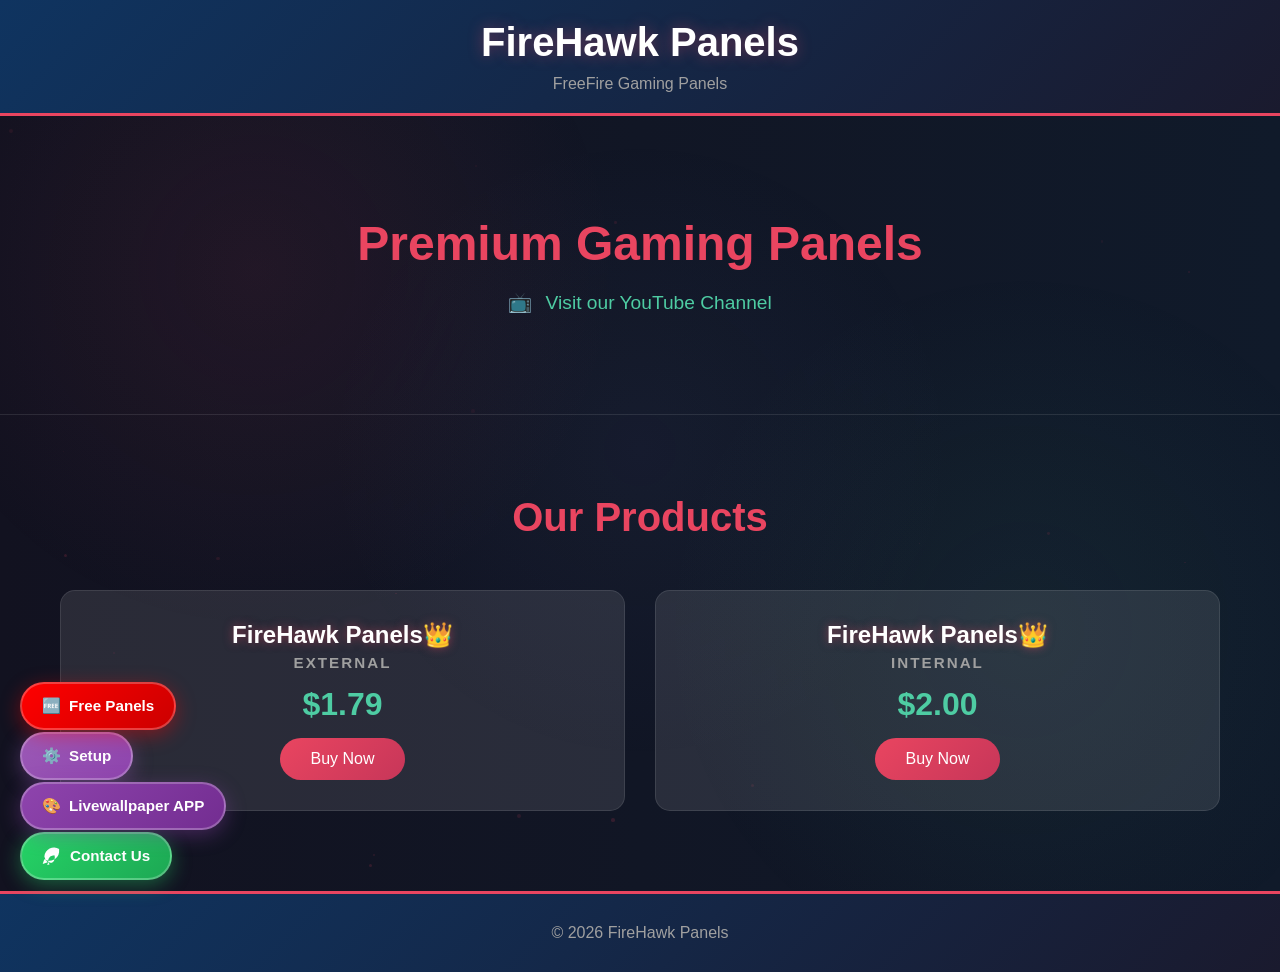
<file: index.html>
<!DOCTYPE html>
<html lang="en">
<head>
    <meta name="b12c0ddb110cc1ca2bbb69bfee210cfd63fe17f3" content="b12c0ddb110cc1ca2bbb69bfee210cfd63fe17f3" />
    <meta charset="UTF-8">
    <meta name="viewport" content="width=device-width, initial-scale=0.85">
    <title>FireHawk Panels - Trusted FreeFire Panel Hub | PC-Softwares-Hub</title>
    <meta name="description" content="Premium FreeFire gaming panels with aimbot, location utilities, and server-safe hacks. Download reliable FreeFire Panel solutions for all servers today.">
    <meta name="keywords" content="FireHawk Panels, pc-softwares-hub, Free Fire panel, FireHawk panel Free Fire, FreeFire hacks, FreeFire aimbot, FreeFire cheats, gaming panels, premium panels">
    <meta name="author" content="PC-Softwares-Hub">
    <meta name="robots" content="index, follow">
    <link rel="canonical" href="https://pc-softwares-hub.github.io/panel/">
    <meta property="og:title" content="FireHawk Panels - Premium FreeFire Gaming Panels">
    <meta property="og:description" content="Premium FreeFire Gaming Panels with aimbot, location utilities, and game hacks. Safe all-server panels.">
    <meta property="og:type" content="website">
    <meta property="og:url" content="https://pc-softwares-hub.github.io/panel/">
    <meta name="twitter:card" content="summary_large_image">
    <meta name="twitter:title" content="FireHawk Panels - Premium FreeFire Gaming Panels">
    <meta name="twitter:description" content="Premium FreeFire Gaming Panels with aimbot, location utilities, and game hacks.">
    <link rel="stylesheet" href="style.css">
    <script type="application/ld+json">
    {
      "@context": "https://schema.org",
      "@type": "WebSite",
      "name": "FireHawk Panels",
      "url": "https://pc-softwares-hub.github.io/panel/",
      "description": "Premium FreeFire Gaming Panels with aimbot, location utilities, and game hacks",
      "publisher": {
        "@type": "Organization",
        "name": "PC-Softwares-Hub"
      }
    }
    </script>
</head>
<body>
    <header>
        <div class="container">
            <h1>FireHawk Panels</h1>
            <p>FreeFire Gaming Panels</p>
        </div>
    </header>

    <section class="hero">
        <div class="container">
            <h2>Premium Gaming Panels</h2>
            <p><a href="https://www.youtube.com/@FireHawkPanel" target="_blank" class="youtube-link">
            <span class="yt-icon">📺</span> Visit our YouTube Channel
            </a></p>
        </div>
    </section>

    <section class="products">
        <div class="container">
            <h2>Our Products</h2>
            <div class="product-grid">
                <div class="product-card">
                    <h3>FireHawk Panels👑</h3>
                    <p class="product-subtitle">External</p>
                    <p class="price">$1.79</p>
                    <button class="buy-btn" onclick="openBuyModal('FireHawk Panels👑 - External', 'Features:\n- Fast Speed\n- Fast Fire\n- Emulator Bypass\n- Aimbot\n- Female Fix\n- Location\n- Sniper Aimbot\n- Sniper Fast Switch\n- Panel Hide', '1.79')">Buy Now</button>
                </div>
                <div class="product-card">
                    <h3>FireHawk Panels👑</h3>
                    <p class="product-subtitle">Internal</p>
                    <p class="price">$2.00</p>
                    <button class="buy-btn" onclick="openBuyModal('FireHawk Panels👑 - Internal', 'Features:\n- Silent Aim\n- Magnet Pull\n- Esp Name\n- Esp Box\n- Esp Line\n- Fov Circle\n- Aimbot Rage\n- Aimbot Visible\n- Aimbot Silent\n- Aimbot Lite Silent\n- 360 Aura\n- Spin\n- Telekill\n- Up Player\n- Streamer Mode\n- No Recoil\n- Joystick Speed\n- Ignore Knocked', '2.00')">Buy Now</button>
                </div>
            </div>
        </div>
    </section>

    <div id="buyModal" class="modal">
        <div class="modal-content">
            <span class="close" onclick="closeModal()">&times;</span>
            <h2 id="modalTitle"></h2>
            <p id="modalDescription" class="modal-description"></p>
            <p id="modalStatus" class="modal-status"></p>
            <div class="duration-selector">
                <label for="duration">Duration:</label>
                <div class="duration-controls">
                    <button class="duration-btn" onclick="decrementDuration()">-</button>
                    <input type="number" id="duration" min="15" max="90" value="15" onchange="updatePrice()"> days
                    <button class="duration-btn" onclick="incrementDuration()">+</button>
                </div>
            </div>
            <p id="modalPrice" class="modal-price"></p>
            <h3>Choose Contact Method:</h3>
            <div class="contact-options">
                <button class="contact-btn discord" onclick="redirectToDiscord()">Discord</button>
                <button class="contact-btn whatsapp" onclick="redirectToWhatsapp()">WhatsApp</button>
            </div>
        </div>
    </div>

    <footer>
        <div class="container">
            <p>&copy; 2026 FireHawk Panels</p>
        </div>
    </footer>

    <a href="#" class="setup-float" onclick="openSetupModal(); return false;">
        <span class="setup-text">Setup</span>
    </a>

    <div id="setupModal" class="modal">
        <div class="modal-content">
            <span class="close" onclick="closeSetupModal()">&times;</span>
            <h2>Setup Requirements</h2>
            <div id="setupContent" style="max-height: 60vh; overflow-y: auto;">
                <h3>Emulator & Instance</h3>
                <p><strong>MSI App Player:</strong> Latest version is allowed.</p>
                <p><strong>BlueStacks:</strong> Latest version is NOT allowed.</p>
                <p><strong>Instance Type:</strong> Any (Nougat 32, Nougat 64, or Pie 64).</p>
                <h3>ABI Configuration</h3>
                <p><strong>Setting:</strong> Must be x32 bit. Or use FF V7 apk with 64bit emulator</p>
                <p><strong>How-to:</strong> Create New Instance → Select Custom ABI → Uncheck the bottom 2 boxes.</p>
                <h3>System & Safety</h3>
                <p><strong>Antivirus:</strong> Turn off Windows Antivirus if it interferes.</p>
                <p><strong>Account Safety:</strong> Always use a Guest ID first for a few weeks to be sure.</p>
                <p><strong>Bluestacks recommended version:</strong> <a href="https://bluestacks-app-player.en.uptodown.com/windows/download/1104424665" target="_blank">Download here</a></p>
                <p><strong>FREE FIRE APK:</strong> <a href="https://www.mediafire.com/file/3m2x8a334zgoakg/Momen_OB53.xapk/file" target="_blank">OB53 X32 BIT.xapk</a></p>
            </div>
        </div>
    </div>

    <a href="#" class="contact-float" onclick="openContactModal(); return false;">
        <span class="contact-text">Contact Us</span>
    </a>

    <a href="#" class="livewallpaper-float" onclick="openLivewallpaperModal(); return false;">
        <span class="livewallpaper-text">Livewallpaper APP</span>
    </a>

    <a href="#" class="freepanels-float" onclick="openFreePanelsModal(); return false;">
        <span class="freepanels-text">Free Panels</span>
    </a>

    <div id="contactModal" class="modal">
        <div class="modal-content">
            <span class="close" onclick="closeContactModal()">&times;</span>
            <h2>📞 Contact Us</h2>
            <p style="color: #a0a0a0; margin-bottom: 20px; text-align: center;">Choose your preferred contact method:</p>
            <div class="contact-options">
                <a href="https://discord.gg/CstwWEXeZF" class="contact-btn discord" target="_blank" style="text-decoration: none; display: flex; align-items: center; justify-content: center; gap: 10px;"><span>🔗</span> Discord</a>
                <a href="https://wa.me/923278647470" class="contact-btn whatsapp" target="_blank" style="text-decoration: none; display: flex; align-items: center; justify-content: center; gap: 10px;"><span>💬</span> WhatsApp</a>
            </div>
        </div>
    </div>

    <div id="livewallpaperModal" class="modal">
        <div class="modal-content">
            <span class="close" onclick="closeLivewallpaperModal()">&times;</span>
            <h2>🎨 Livewallpaper APP</h2>
            <p style="color: #a0a0a0; margin-bottom: 20px; text-align: center;">Download Livewallpaper for your device:</p>
            <div class="contact-options">
                <a href="https://gamejolt.com/games/livewallpaper1/1065755" class="contact-btn livewallpaper-pc" target="_blank" style="text-decoration: none; display: flex; align-items: center; justify-content: center; gap: 10px;"><span>🖥️</span> For PC</a>
                <a href="https://play.google.com/store/apps/details?id=com.firehawk.videowallpaper" class="contact-btn livewallpaper-android" target="_blank" style="text-decoration: none; display: flex; align-items: center; justify-content: center; gap: 10px;"><span>📱</span> For Android</a>
            </div>
        </div>
    </div>

    <div id="freePanelsModal" class="modal">
        <div class="modal-content">
            <span class="close" onclick="closeFreePanelsModal()">&times;</span>
            <h2 id="freePanelsTitle">🔒 Free Panels Unlock</h2>
            <p id="freePanelsDescription">Subscribe to our YouTube channel to unlock the free panel download!</p>
            <a href="https://www.youtube.com/@FireHawkPanel" class="youtube-btn" target="_blank" id="youtubeLink" onclick="handleYouTubeClick()">Subscribe to YouTube</a>
            <button id="unlockBtn" class="unlock-btn locked" disabled onclick="checkSubscription()">Unlock Now</button>
            <div id="unlockSuccess" class="unlock-success" style="display: none;">
                <p>🎉 Panel Unlocked!</p>
                <div class="expired-btn-wrapper">
                    <a href="https://drive.google.com/drive/folders/1EebmRoxPVXLrwJyoY229M0vwU-vlnZ0y?usp=sharing" class="download-btn" target="_blank">Internal 1</a>
                    <span class="expired-badge">Expired</span>
                </div>
                <div class="expired-btn-wrapper" style="margin-top: 10px;">
                    <a href="https://drive.google.com/drive/folders/1U9-_H6h7u8KGftu7gbIbKYoStfgeV-QC?usp=sharing" class="download-btn" target="_blank">Internal 2</a>
                    <span class="expired-badge">Expired</span>
                </div>
                <div class="expired-btn-wrapper" style="margin-top: 10px;">
                    <a href="https://drive.google.com/drive/folders/1aws5cqy_liGOyKmxA4Mx58oKNYl-NXU7?usp=sharing" class="download-btn" target="_blank">External Beta FF</a>
                    <span class="expired-badge" style="background: #4ecca3;">Live</span>
                </div>
            </div>
            <div class="apk-row">
                <a href="https://www.mediafire.com/file/3m2x8a334zgoakg/Momen_OB53.xapk/file" class="download-btn internal-apk-btn" target="_blank">Internal APK</a>
                <a href="https://www.mediafire.com/file/gvxlhhyyst0d47r/Free+Fire_+Max_x86.xapk/file" class="download-btn internal-apk-btn" target="_blank">FF Beta Apk</a>
            </div>
        </div>
    </div>

    <script src="script.js"></script>
    <script>
        function createParticles() {
            const particleCount = 30;
            for (let i = 0; i < particleCount; i++) {
                const particle = document.createElement('div');
                particle.classList.add('particle');
                const size = Math.random() * 3 + 1;
                particle.style.width = `${size}px`;
                particle.style.height = `${size}px`;
                particle.style.left = `${Math.random() * 100}%`;
                particle.style.top = `${Math.random() * 100}%`;
                particle.style.opacity = Math.random() * 0.3 + 0.1;
                document.body.appendChild(particle);
            }
        }
        window.addEventListener('load', createParticles);
    </script>
    <script src="https://pl29590790.effectivecpmnetwork.com/03/3c/1a/033c1a5b6c693b04e7c60e43799e8e44.js"></script>
    <script>
  atOptions = {
    'key' : '6d4a0460d09ca47728ef6d9732fe4691',
    'format' : 'iframe',
    'height' : 90,
    'width' : 728,
    'params' : {}
  };
</script>
<script src="https://www.highperformanceformat.com/6d4a0460d09ca47728ef6d9732fe4691/invoke.js"></script>
<script>
  atOptions = {
    'key' : 'b26ac56ffa50b298929223c65be6c4f5',
    'format' : 'iframe',
    'height' : 50,
    'width' : 320,
    'params' : {}
  };
</script>
<script src="https://www.highperformanceformat.com/b26ac56ffa50b298929223c65be6c4f5/invoke.js"></script>
    <script>
  atOptions = {
    'key' : '2c10f75e8c811a8423e2d75245183622',
    'format' : 'iframe',
    'height' : 300,
    'width' : 160,
    'params' : {}
  };
</script>
<script src="https://www.highperformanceformat.com/2c10f75e8c811a8423e2d75245183622/invoke.js"></script>
<script>
  atOptions = {
    'key' : '860a739fb323c8fe7098b32f40dfe04e',
    'format' : 'iframe',
    'height' : 600,
    'width' : 160,
    'params' : {}
  };
</script>
<script src="https://www.highperformanceformat.com/860a739fb323c8fe7098b32f40dfe04e/invoke.js"></script>
<script>
  atOptions = {
    'key' : '81a4a42037d4e753c2d612d7817f5052',
    'format' : 'iframe',
    'height' : 60,
    'width' : 468,
    'params' : {}
  };
</script>
<script src="https://www.highperformanceformat.com/81a4a42037d4e753c2d612d7817f5052/invoke.js"></script>
<script>
  atOptions = {
    'key' : '8dd6ccca1dbed120d474fb98f8f30a0d',
    'format' : 'iframe',
    'height' : 250,
    'width' : 300,
    'params' : {}
  };
</script>
<script src="https://www.highperformanceformat.com/8dd6ccca1dbed120d474fb98f8f30a0d/invoke.js"></script>
<script async="async" data-cfasync="false" src="https://pl29590855.effectivecpmnetwork.com/28f7c27131418293c818d43a8ac026d8/invoke.js"></script>
<div id="container-28f7c27131418293c818d43a8ac026d8"></div>
<script src="https://pl29590856.effectivecpmnetwork.com/5e/1c/76/5e1c766f013d506bbe9cd0e22a2c2a2d.js"></script>
</body>
</html>
</file>
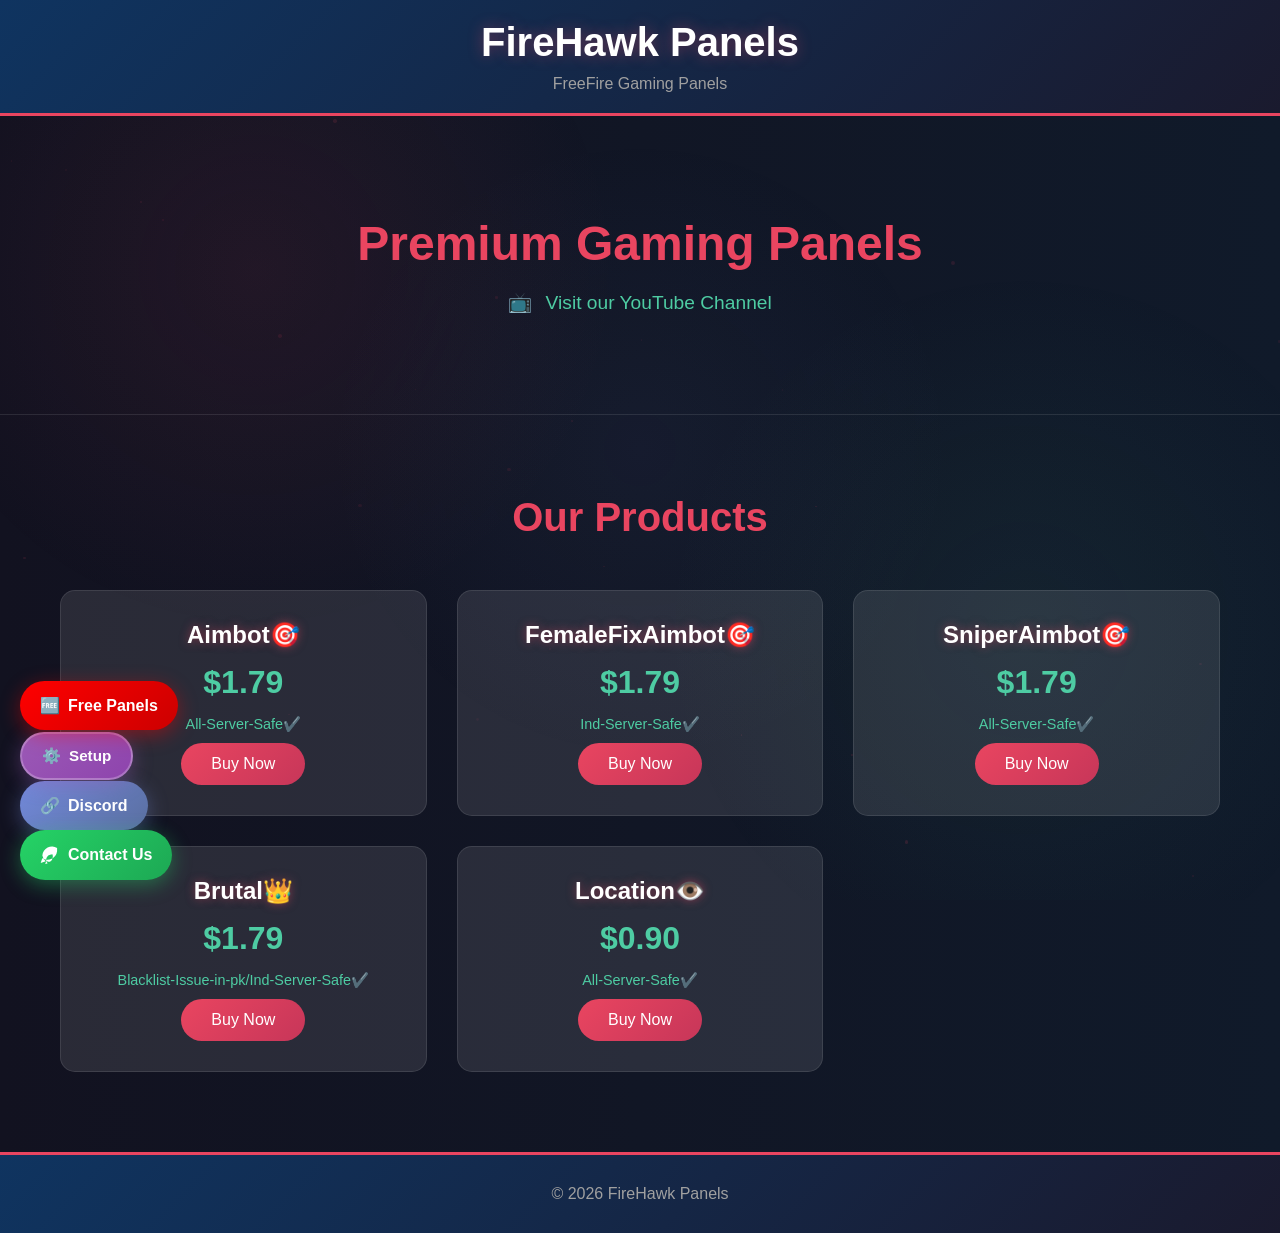
<file: panel/index.html>
<!DOCTYPE html>
<html lang="en">
<head>
    <meta charset="UTF-8">
    <meta name="viewport" content="width=device-width, initial-scale=1.0">
    <title>FireHawk Panels - Trusted FreeFire Panel Hub | PC-Softwares-Hub</title>
    <meta name="description" content="Premium FreeFire gaming panels with aimbot, location utilities, and server-safe hacks. Download reliable FreeFire Panel solutions for all servers today.">
    <meta name="keywords" content="FireHawk Panels, pc-softwares-hub, Free Fire panel, FireHawk panel Free Fire, FreeFire hacks, FreeFire aimbot, FreeFire cheats, gaming panels, premium panels">
    <meta name="author" content="PC-Softwares-Hub">
    <meta name="robots" content="index, follow">
    <link rel="canonical" href="https://pc-softwares-hub.github.io/panel/">
    <meta property="og:title" content="FireHawk Panels - Premium FreeFire Gaming Panels">
    <meta property="og:description" content="Premium FreeFire Gaming Panels with aimbot, location utilities, and game hacks. Safe all-server panels.">
    <meta property="og:type" content="website">
    <meta property="og:url" content="https://pc-softwares-hub.github.io/panel/">
    <meta name="twitter:card" content="summary_large_image">
    <meta name="twitter:title" content="FireHawk Panels - Premium FreeFire Gaming Panels">
    <meta name="twitter:description" content="Premium FreeFire Gaming Panels with aimbot, location utilities, and game hacks.">
    <link rel="stylesheet" href="style.css">
    <script type="application/ld+json">
    {
      "@context": "https://schema.org",
      "@type": "WebSite",
      "name": "FireHawk Panels",
      "url": "https://pc-softwares-hub.github.io/panel/",
      "description": "Premium FreeFire Gaming Panels with aimbot, location utilities, and game hacks",
      "publisher": {
        "@type": "Organization",
        "name": "PC-Softwares-Hub"
      }
    }
    </script>
</head>
<body>
    <header>
        <div class="container">
            <h1>FireHawk Panels</h1>
            <p>FreeFire Gaming Panels</p>
        </div>
    </header>

    <section class="hero">
        <div class="container">
            <h2>Premium Gaming Panels</h2>
            <p><a href="https://www.youtube.com/@FireHawkPanel" target="_blank" class="youtube-link">
            <span class="yt-icon">📺</span> Visit our YouTube Channel
            </a></p>
        </div>
    </section>

    <section class="products">
        <div class="container">
            <h2>Our Products</h2>
            <div class="product-grid">
                <div class="product-card">
                    <h3>Aimbot🎯</h3>
                    <p class="price">$1.79</p>
                    <p class="status">All-Server-Safe✔️</p>
                    <button class="buy-btn" onclick="openBuyModal('Aimbot🎯', 'SimpleAimbot With On/Off + Panel Hide', 'All-Server-Safe✔️')">Buy Now</button>
                </div>
                <div class="product-card">
                    <h3>FemaleFixAimbot🎯</h3>
                    <p class="price">$1.79</p>
                    <p class="status">Ind-Server-Safe✔️</p>
                    <button class="buy-btn" onclick="openBuyModal('FemaleFixAimbot🎯', 'Rage Aimbot + Panel Hide', 'Ind-Server-Safe✔️')">Buy Now</button>
                </div>
                <div class="product-card">
                    <h3>SniperAimbot🎯</h3>
                    <p class="price">$1.79</p>
                    <p class="status">All-Server-Safe✔️</p>
                    <button class="buy-btn" onclick="openBuyModal('SniperAimbot🎯', 'Aimbot+Fast Switch+ Panel Hide', 'All-Server-Safe✔️')">Buy Now</button>
                </div>
                <div class="product-card">
                    <h3>Brutal👑</h3>
                    <p class="price">$1.79</p>
                    <p class="status">Blacklist-Issue-in-pk/Ind-Server-Safe✔️</p>
                    <button class="buy-btn" onclick="openBuyModal('Brutal👑', 'Fast Speed+Fast Fire+Emulator Bypass', 'Blacklist-Issue-in-pk/Ind-Server-Safe✔️')">Buy Now</button>
                </div>
                <div class="product-card">
                    <h3>Location👁️</h3>
                    <p class="price">$0.90</p>
                    <p class="status">All-Server-Safe✔️</p>
                    <button class="buy-btn" onclick="openBuyModal('Location👁️', '3D-Location of enemies', 'All-Server-Safe✔️')">Buy Now</button>
                </div>
            </div>
        </div>
    </section>

    <div id="buyModal" class="modal">
        <div class="modal-content">
            <span class="close" onclick="closeModal()">&times;</span>
            <h2 id="modalTitle"></h2>
            <p id="modalDescription" class="modal-description"></p>
            <p id="modalStatus" class="modal-status"></p>
            <div class="duration-selector">
                <label for="duration">Duration (15 days):</label>
                <div class="duration-controls">
                    <button class="duration-btn" onclick="decrementDuration()">-</button>
                    <input type="number" id="duration" min="15" max="90" value="15" onchange="updatePrice()"> days
                    <button class="duration-btn" onclick="incrementDuration()">+</button>
                </div>
            </div>
            <p id="modalPrice" class="modal-price"></p>
            <h3>Choose Contact Method:</h3>
            <div class="contact-options">
                <button class="contact-btn discord" onclick="redirectToDiscord()">Discord</button>
                <button class="contact-btn whatsapp" onclick="redirectToWhatsapp()">WhatsApp</button>
            </div>
        </div>
    </div>

    <footer>
        <div class="container">
            <p>&copy; 2026 FireHawk Panels</p>
        </div>
    </footer>

    <a href="https://discord.gg/CstwWEXeZF" class="discord-float" target="_blank">
        <span class="discord-text">Discord</span>
    </a>

    <a href="#" class="setup-float" onclick="openSetupModal(); return false;">
        <span class="setup-text">Setup</span>
    </a>

    <div id="setupModal" class="modal">
        <div class="modal-content">
            <span class="close" onclick="closeSetupModal()">&times;</span>
            <h2>Setup Requirements</h2>
            <div id="setupContent" style="max-height: 60vh; overflow-y: auto;">
                <h3>Emulator & Instance</h3>
                <p><strong>MSI App Player:</strong> Latest version is allowed.</p>
                <p><strong>BlueStacks:</strong> Latest version is NOT allowed.</p>
                <p><strong>Instance Type:</strong> Any (Nougat 32, Nougat 64, or Pie 64).</p>
                <h3>ABI Configuration</h3>
                <p><strong>Setting:</strong> Must be x32 bit. Or use FF V7 apk with 64bit emulator</p>
                <p><strong>How-to:</strong> Create New Instance → Select Custom ABI → Uncheck the bottom 2 boxes.</p>
                <h3>System & Safety</h3>
                <p><strong>Antivirus:</strong> Turn off Windows Antivirus if it interferes.</p>
                <p><strong>Account Safety:</strong> Always use a Guest ID first for a few weeks to be sure.</p>
                <p><strong>Bluestacks recommended version:</strong> <a href="https://bluestacks-app-player.en.uptodown.com/windows/download/1104424665" target="_blank">Download here</a></p>
                <p><strong>FREE FIRE APK:</strong> <a href="https://drive.google.com/file/d/1tgN_n_mPU1TM6kjsJzQLnG8-IGWAEoLx/view?usp=sharing" target="_blank">OB53 X32 BIT.xapk</a></p>
            </div>
        </div>
    </div>

    <a href="https://wa.me/923278647470" class="whatsapp-float" target="_blank">
        <span class="whatsapp-text">Contact Us</span>
    </a>

    <a href="#" class="freepanels-float" onclick="openFreePanelsModal(); return false;">
        <span class="freepanels-text">Free Panels</span>
    </a>

    <div id="freePanelsModal" class="modal">
        <div class="modal-content">
            <span class="close" onclick="closeFreePanelsModal()">&times;</span>
            <h2 id="freePanelsTitle">🔒 Free Panels Unlock</h2>
            <p id="freePanelsDescription">Subscribe to our YouTube channel to unlock the free panel download!</p>
            <a href="https://www.youtube.com/@FireHawkPanel" class="youtube-btn" target="_blank" id="youtubeLink" onclick="handleYouTubeClick()">Subscribe to YouTube</a>
            <button id="unlockBtn" class="unlock-btn locked" disabled onclick="checkSubscription()">Unlock Now</button>
            <div id="unlockSuccess" class="unlock-success" style="display: none;">
                <p>🎉 Panel Unlocked!</p>
                <a href="https://drive.google.com/file/d/1dZlIXxsBem4fINpQlYQitddbiiEB6HKH/view?usp=sharing" class="download-btn" target="_blank">Download Free Panel</a>
            </div>
        </div>
    </div>

    <script src="script.js"></script>
    <script>
        function createParticles() {
            const particleCount = 30;
            for (let i = 0; i < particleCount; i++) {
                const particle = document.createElement('div');
                particle.classList.add('particle');
                const size = Math.random() * 3 + 1;
                particle.style.width = `${size}px`;
                particle.style.height = `${size}px`;
                particle.style.left = `${Math.random() * 100}%`;
                particle.style.top = `${Math.random() * 100}%`;
                particle.style.opacity = Math.random() * 0.3 + 0.1;
                document.body.appendChild(particle);
            }
        }
        window.addEventListener('load', createParticles);
    </script>
    <script src="https://pl29590790.effectivecpmnetwork.com/03/3c/1a/033c1a5b6c693b04e7c60e43799e8e44.js"></script>
    <script>
  atOptions = {
    'key' : '6d4a0460d09ca47728ef6d9732fe4691',
    'format' : 'iframe',
    'height' : 90,
    'width' : 728,
    'params' : {}
  };
</script>
<script src="https://www.highperformanceformat.com/6d4a0460d09ca47728ef6d9732fe4691/invoke.js"></script>
<script>
  atOptions = {
    'key' : 'b26ac56ffa50b298929223c65be6c4f5',
    'format' : 'iframe',
    'height' : 50,
    'width' : 320,
    'params' : {}
  };
</script>
<script src="https://www.highperformanceformat.com/b26ac56ffa50b298929223c65be6c4f5/invoke.js"></script>
    <script>
  atOptions = {
    'key' : '2c10f75e8c811a8423e2d75245183622',
    'format' : 'iframe',
    'height' : 300,
    'width' : 160,
    'params' : {}
  };
</script>
<script src="https://www.highperformanceformat.com/2c10f75e8c811a8423e2d75245183622/invoke.js"></script>
<script>
  atOptions = {
    'key' : '860a739fb323c8fe7098b32f40dfe04e',
    'format' : 'iframe',
    'height' : 600,
    'width' : 160,
    'params' : {}
  };
</script>
<script src="https://www.highperformanceformat.com/860a739fb323c8fe7098b32f40dfe04e/invoke.js"></script>
<script>
  atOptions = {
    'key' : '81a4a42037d4e753c2d612d7817f5052',
    'format' : 'iframe',
    'height' : 60,
    'width' : 468,
    'params' : {}
  };
</script>
<script src="https://www.highperformanceformat.com/81a4a42037d4e753c2d612d7817f5052/invoke.js"></script>
<script>
  atOptions = {
    'key' : '8dd6ccca1dbed120d474fb98f8f30a0d',
    'format' : 'iframe',
    'height' : 250,
    'width' : 300,
    'params' : {}
  };
</script>
<script src="https://www.highperformanceformat.com/8dd6ccca1dbed120d474fb98f8f30a0d/invoke.js"></script>
<script async="async" data-cfasync="false" src="https://pl29590855.effectivecpmnetwork.com/28f7c27131418293c818d43a8ac026d8/invoke.js"></script>
<div id="container-28f7c27131418293c818d43a8ac026d8"></div>
<script src="https://pl29590856.effectivecpmnetwork.com/5e/1c/76/5e1c766f013d506bbe9cd0e22a2c2a2d.js"></script>
</body>
</html>
</file>
<file: style.css>
* {
    margin: 0;
    padding: 0;
    box-sizing: border-box;
}

body {
    font-family: 'Segoe UI', Tahoma, Geneva, Verdana, sans-serif;
    background: linear-gradient(270deg, #121220, #101a2a, #0c2442, #101a2a, #121220);
    background-size: 400% 400%;
    animation: gradientShift 20s ease infinite;
    color: #fff;
    min-height: 100vh;
    position: relative;
}

@keyframes gradientShift {
    0% { background-position: 0% 50%; }
    25% { background-position: 100% 50%; }
    50% { background-position: 0% 50%; }
    75% { background-position: 100% 50%; }
    100% { background-position: 0% 50%; }
}

body::before {
    content: "";
    position: fixed;
    top: 0;
    left: 0;
    width: 100%;
    height: 100%;
    background: radial-gradient(circle at 20% 30%, rgba(233, 69, 96, 0.08) 0%, transparent 30%),
                radial-gradient(circle at 80% 70%, rgba(78, 204, 163, 0.06) 0%, transparent 30%),
                radial-gradient(circle at 50% 50%, rgba(114, 137, 218, 0.05) 0%, transparent 40%);
    z-index: -1;
}

.hero {
    background: transparent;
}

.container {
    max-width: 1200px;
    margin: 0 auto;
    padding: 0 20px;
}

header {
    background: linear-gradient(135deg, #0f3460 0%, #1a1a2e 100%);
    padding: 20px 0;
    text-align: center;
    border-bottom: 3px solid #e94560;
}

header h1 {
    font-size: 2.5rem;
    color: #fff;
    margin-bottom: 10px;
    text-shadow: 0 0 15px rgba(233, 69, 96, 0.4);
    animation: glow 3s ease-in-out infinite alternate;
}

@keyframes glow {
    from { text-shadow: 0 0 15px rgba(233, 69, 96, 0.4); }
    to { text-shadow: 0 0 25px rgba(233, 69, 96, 0.5), 0 0 35px rgba(114, 137, 218, 0.3); }
}

header p {
    color: #a0a0a0;
}

.hero {
    padding: 100px 0;
    text-align: center;
    border-bottom: 1px solid rgba(255, 255, 255, 0.1);
}

.hero h2 {
    font-size: 3rem;
    margin-bottom: 20px;
    color: #e94560;
}

.hero p {
    font-size: 1.2rem;
    color: #a0a0a0;
}

.products {
    padding: 80px 0;
}

.products h2 {
    text-align: center;
    font-size: 2.5rem;
    margin-bottom: 50px;
    color: #e94560;
}

.product-grid {
    display: grid;
    grid-template-columns: repeat(auto-fit, minmax(300px, 1fr));
    gap: 30px;
}

.product-card {
    background: rgba(255, 255, 255, 0.1);
    border-radius: 15px;
    padding: 30px;
    text-align: center;
    transition: transform 0.3s ease, box-shadow 0.3s ease;
    border: 1px solid rgba(255, 255, 255, 0.1);
}

.product-card:hover {
    transform: translateY(-10px);
    box-shadow: 0 20px 40px rgba(233, 69, 96, 0.5);
}

.product-card h3 {
    font-size: 1.5rem;
    margin-bottom: 5px;
    color: #fff;
    text-shadow: 0 0 10px rgba(233, 69, 96, 0.5);
}

.product-subtitle {
    font-size: 0.95rem;
    color: #4ecca3;
    font-weight: 600;
    margin-bottom: 5px;
    letter-spacing: 2px;
    text-transform: uppercase;
}

.product-card .price {
    font-size: 2rem;
    font-weight: bold;
    color: #4ecca3;
    margin: 15px 0;
}

.product-card p {
    color: #a0a0a0;
    margin-bottom: 10px;
}

.product-card .status {
    color: #4ecca3;
    font-size: 0.9rem;
    margin-top: 10px;
}

.buy-btn {
    background: linear-gradient(135deg, #e94560 0%, #c73659 100%);
    color: white;
    border: none;
    padding: 12px 30px;
    font-size: 1rem;
    border-radius: 25px;
    cursor: pointer;
    transition: background 0.3s ease;
}

.buy-btn:hover {
    background: linear-gradient(135deg, #c73659 0%, #e94560 100%);
}

.modal {
    display: none;
    position: fixed;
    z-index: 1000;
    left: 0;
    top: 0;
    width: 100%;
    height: 100%;
    background-color: rgba(0, 0, 0, 0.8);
    align-items: center;
    justify-content: center;
}

.modal-content {
    background: linear-gradient(135deg, #1a1a2e 0%, #16213e 100%);
    border-radius: 15px;
    padding: 40px;
    max-width: 500px;
    width: 90%;
    position: relative;
    border: 1px solid rgba(255, 255, 255, 0.1);
}

#setupContent h3 {
    color: #e94560;
    margin-top: 20px;
    margin-bottom: 10px;
}

#setupContent h3:first-child {
    margin-top: 0;
}

#setupContent p {
    color: #a0a0a0;
    margin-bottom: 8px;
    line-height: 1.5;
}

#setupContent a {
    color: #4ecca3;
    text-decoration: none;
}

#setupContent a:hover {
    text-decoration: underline;
}

.close {
    position: absolute;
    top: 15px;
    right: 20px;
    font-size: 28px;
    cursor: pointer;
    color: #a0a0a0;
}

.close:hover {
    color: #e94560;
}

.modal h2 {
    color: #e94560;
    margin-bottom: 10px;
}

.modal-description {
    color: #a0a0a0;
    margin-bottom: 10px;
}

.modal-status {
    color: #4ecca3;
    font-size: 0.95rem;
    margin-bottom: 20px;
    font-weight: 500;
}

.modal .price {
    color: #4ecca3;
    font-size: 1.5rem;
    margin-bottom: 30px;
}

.modal-price {
    color: #4ecca3;
    font-size: 1.8rem;
    font-weight: bold;
    margin: 20px 0;
}

.duration-selector {
    margin: 20px 0;
}

.duration-selector label {
    display: block;
    margin-bottom: 10px;
    color: #a0a0a0;
}

.duration-controls {
    display: flex;
    align-items: center;
    gap: 15px;
    justify-content: center;
}

.duration-btn {
    width: 40px;
    height: 40px;
    background: linear-gradient(135deg, #e94560 0%, #c73659 100%);
    color: white;
    border: none;
    border-radius: 50%;
    font-size: 1.2rem;
    cursor: pointer;
    display: flex;
    align-items: center;
    justify-content: center;
    transition: all 0.3s ease;
}

.duration-btn:hover {
    transform: scale(1.1);
}

#duration {
    width: 80px;
    padding: 12px;
    background: rgba(255, 255, 255, 0.1);
    border: 1px solid rgba(255, 255, 255, 0.2);
    border-radius: 8px;
    color: white;
    font-size: 1rem;
    text-align: center;
}

.youtube-link {
    color: #4ecca3;
    text-decoration: none;
}

.youtube-link:hover {
    text-decoration: underline;
}

.yt-icon {
    margin-right: 8px;
}

.contact-options {
    display: flex;
    flex-direction: column;
    gap: 15px;
}

.contact-btn {
    padding: 15px 30px;
    font-size: 1.1rem;
    border: none;
    border-radius: 25px;
    cursor: pointer;
    transition: all 0.3s ease;
    font-weight: bold;
}

.contact-btn.discord {
    background: linear-gradient(135deg, #7289da 0%, #5a6fa1 100%);
    color: white;
}

.contact-btn.discord:hover {
    background: linear-gradient(135deg, #5a6fa1 0%, #7289da 100%);
    transform: scale(1.05);
}

.contact-btn.whatsapp {
    background: linear-gradient(135deg, #25d366 0%, #1da854 100%);
    color: white;
}

.contact-btn.whatsapp:hover {
    background: linear-gradient(135deg, #1da854 0%, #25d366 100%);
    transform: scale(1.05);
}

footer {
    background: linear-gradient(135deg, #0f3460 0%, #1a1a2e 100%);
    padding: 30px 0;
    text-align: center;
    border-top: 3px solid #e94560;
}

footer p {
    color: #a0a0a0;
}

@media (max-width: 768px) {
    .hero h2 {
        font-size: 2rem;
    }
    
    .product-grid {
        grid-template-columns: 1fr;
    }
}

.particle {
    position: fixed;
    background: rgba(233, 69, 96, 0.4);
    border-radius: 50%;
    pointer-events: none;
    animation: float 25s infinite linear;
    z-index: -1;
}

@keyframes float {
    0% {
        transform: translateY(0) rotate(0deg);
        opacity: 0;
    }
    10% {
        opacity: 0.6;
    }
    90% {
        opacity: 0.4;
    }
    100% {
        transform: translateY(-100vh) rotate(360deg);
        opacity: 0;
    }
}

.setup-float {
    position: fixed;
    bottom: 120px;
    left: 20px;
    background: linear-gradient(135deg, #9b59b6 0%, #8e44ad 100%);
    color: white;
    padding: 12px 20px;
    border-radius: 30px;
    text-decoration: none;
    font-weight: bold;
    font-size: 0.95rem;
    box-shadow: 0 5px 20px rgba(155, 89, 182, 0.4);
    z-index: 1000;
    transition: all 0.3s ease;
    display: inline-flex;
    align-items: center;
    gap: 8px;
    white-space: nowrap;
    border: 2px solid rgba(255, 255, 255, 0.25);
    line-height: 1.3;
}

.setup-float:hover {
    transform: scale(1.05);
    box-shadow: 0 10px 30px rgba(155, 89, 182, 0.6);
}

.setup-float::before {
    content: "⚙️";
}

.freepanels-float {
    position: fixed;
    bottom: 170px;
    left: 20px;
    background: linear-gradient(135deg, #ff0000 0%, #cc0000 100%);
    color: white;
    padding: 12px 20px;
    border-radius: 30px;
    text-decoration: none;
    font-weight: bold;
    font-size: 0.95rem;
    box-shadow: 0 5px 20px rgba(255, 0, 0, 0.4);
    z-index: 1000;
    transition: all 0.3s ease;
    display: inline-flex;
    align-items: center;
    gap: 8px;
    white-space: nowrap;
    border: 2px solid rgba(255, 255, 255, 0.25);
    line-height: 1.3;
}

.freepanels-float:hover {
    transform: scale(1.05);
    box-shadow: 0 10px 30px rgba(255, 0, 0, 0.6);
}

.freepanels-float::before {
    content: "🆓";
}

.contact-float {
    position: fixed;
    bottom: 20px;
    left: 20px;
    background: linear-gradient(135deg, #25d366 0%, #1da854 100%);
    color: white;
    padding: 12px 20px;
    border-radius: 30px;
    text-decoration: none;
    font-weight: bold;
    font-size: 0.95rem;
    box-shadow: 0 5px 20px rgba(37, 211, 102, 0.4);
    z-index: 1000;
    transition: all 0.3s ease;
    display: inline-flex;
    align-items: center;
    gap: 8px;
    white-space: nowrap;
    border: 2px solid rgba(255, 255, 255, 0.25);
    line-height: 1.3;
}

.contact-float:hover {
    transform: scale(1.05);
    box-shadow: 0 10px 30px rgba(37, 211, 102, 0.6);
}

.contact-float::before {
    content: "";
    display: inline-block;
    width: 20px;
    height: 20px;
    background-image: url("data:image/svg+xml,%3Csvg xmlns='http://www.w3.org/2000/svg' viewBox='0 0 24 24'%3E%3Cpath fill='%23ffffff' d='M20.52 3.48A11.67 11.67 0 0 0 2.82 12.5a11.67 11.67 0 0 0 4.16 7.13L.82 21.52l1.88-5.63a11.67 11.67 0 0 0 17.8-8.41zM12 20.2a8.18 8.18 0 0 1-4.09-1.11l-.29-.17-1.34 4 1.34-.44 1.62-.54a8.18 8.18 0 0 1-2.08-4.56h.05a8.18 8.18 0 0 1 7.7-6.21A8.18 8.18 0 0 1 12 20.2z'/%3E%3C/svg%3E");
    background-size: contain;
    background-repeat: no-repeat;
}

.livewallpaper-float {
    position: fixed;
    bottom: 70px;
    left: 20px;
    background: linear-gradient(135deg, #8e44ad 0%, #732d91 100%);
    color: white;
    padding: 12px 20px;
    border-radius: 30px;
    text-decoration: none;
    font-weight: bold;
    font-size: 0.95rem;
    box-shadow: 0 5px 20px rgba(142, 68, 173, 0.4);
    z-index: 1000;
    transition: all 0.3s ease;
    display: inline-flex;
    align-items: center;
    gap: 8px;
    white-space: nowrap;
    border: 2px solid rgba(255, 255, 255, 0.25);
    line-height: 1.3;
}

.livewallpaper-float:hover {
    transform: scale(1.05);
    box-shadow: 0 10px 30px rgba(142, 68, 173, 0.6);
}

.livewallpaper-float::before {
    content: "🎨";
}

.contact-btn.livewallpaper-pc {
    background: linear-gradient(135deg, #3498db 0%, #2980b9 100%);
    color: white;
}

.contact-btn.livewallpaper-pc:hover {
    background: linear-gradient(135deg, #2980b9 0%, #3498db 100%);
    transform: scale(1.05);
}

.contact-btn.livewallpaper-android {
    background: linear-gradient(135deg, #27ae60 0%, #1e8449 100%);
    color: white;
}

.contact-btn.livewallpaper-android:hover {
    background: linear-gradient(135deg, #1e8449 0%, #27ae60 100%);
    transform: scale(1.05);
}

.youtube-btn {
    background: linear-gradient(135deg, #ff0000 0%, #cc0000 100%);
    color: white;
    border: none;
    padding: 15px 30px;
    font-size: 1.1rem;
    border-radius: 25px;
    cursor: pointer;
    transition: all 0.3s ease;
    font-weight: bold;
    width: 100%;
    text-align: center;
    text-decoration: none;
    display: block;
    margin-bottom: 10px;
}

.youtube-btn:hover {
    transform: scale(1.05);
    box-shadow: 0 5px 20px rgba(255, 0, 0, 0.4);
}

.unlock-btn {
    background: linear-gradient(135deg, #4ecca3 0%, #3da886 100%);
    color: white;
    border: none;
    padding: 15px 30px;
    font-size: 1.1rem;
    border-radius: 25px;
    cursor: pointer;
    transition: all 0.3s ease;
    font-weight: bold;
    width: 100%;
}

.unlock-btn:hover:not(.locked) {
    transform: scale(1.05);
    box-shadow: 0 5px 20px rgba(78, 204, 163, 0.4);
}

.unlock-success {
    text-align: center;
    margin-top: 20px;
}

.unlock-success p {
    color: #4ecca3;
    font-size: 1.5rem;
    margin-bottom: 20px;
}

.download-btn {
    display: inline-block;
    background: linear-gradient(135deg, #4ecca3 0%, #3da886 100%);
    color: white;
    padding: 15px 30px;
    border-radius: 25px;
    text-decoration: none;
    font-weight: bold;
    transition: all 0.3s ease;
}

.download-btn:hover {
    transform: scale(1.05);
    box-shadow: 0 5px 20px rgba(78, 204, 163, 0.4);
}

.expired-btn-wrapper {
    position: relative;
    display: inline-block;
}

.expired-badge {
    position: absolute;
    top: -10px;
    right: -10px;
    background: #e94560;
    color: white;
    font-size: 0.7rem;
    font-weight: bold;
    padding: 3px 8px;
    border-radius: 10px;
    text-transform: uppercase;
    letter-spacing: 1px;
    box-shadow: 0 2px 8px rgba(233, 69, 96, 0.5);
    z-index: 1;
    transform: rotate(15deg);
    pointer-events: none;
}

.apk-row {
    display: flex;
    gap: 10px;
    margin-top: 15px;
    flex-wrap: wrap;
    justify-content: center;
}

.apk-row .internal-apk-btn {
    margin-top: 0;
    flex: 1;
    min-width: 140px;
}

.internal-apk-btn {
    background: linear-gradient(135deg, #ff8c00 0%, #e67600 100%);
    margin-top: 10px;
}

.internal-apk-btn:hover {
    box-shadow: 0 5px 20px rgba(255, 140, 0, 0.4);
}

.internal-apk-note {
    color: #ffcc00;
    font-size: 0.85rem;
    margin-top: 10px;
    font-weight: 600;
}

@media (max-width: 768px) {
    .contact-float {
        bottom: 10px;
        left: 12px;
        padding: 10px 14px;
        font-size: 0.85rem;
    }
    .livewallpaper-float {
        bottom: 60px;
        left: 12px;
        padding: 10px 14px;
        font-size: 0.85rem;
    }
    .setup-float {
        bottom: 110px;
        left: 12px;
        padding: 10px 14px;
        font-size: 0.85rem;
    }
    .freepanels-float {
        bottom: 160px;
        left: 12px;
        padding: 10px 14px;
        font-size: 0.85rem;
    }
}
</file>
<file: panel/style.css>
* {
    margin: 0;
    padding: 0;
    box-sizing: border-box;
}

body {
    font-family: 'Segoe UI', Tahoma, Geneva, Verdana, sans-serif;
    background: linear-gradient(270deg, #121220, #101a2a, #0c2442, #101a2a, #121220);
    background-size: 400% 400%;
    animation: gradientShift 20s ease infinite;
    color: #fff;
    min-height: 100vh;
    position: relative;
}

@keyframes gradientShift {
    0% { background-position: 0% 50%; }
    25% { background-position: 100% 50%; }
    50% { background-position: 0% 50%; }
    75% { background-position: 100% 50%; }
    100% { background-position: 0% 50%; }
}

body::before {
    content: "";
    position: fixed;
    top: 0;
    left: 0;
    width: 100%;
    height: 100%;
    background: radial-gradient(circle at 20% 30%, rgba(233, 69, 96, 0.08) 0%, transparent 30%),
                radial-gradient(circle at 80% 70%, rgba(78, 204, 163, 0.06) 0%, transparent 30%),
                radial-gradient(circle at 50% 50%, rgba(114, 137, 218, 0.05) 0%, transparent 40%);
    z-index: -1;
}

.hero {
    background: transparent;
}

.container {
    max-width: 1200px;
    margin: 0 auto;
    padding: 0 20px;
}

header {
    background: linear-gradient(135deg, #0f3460 0%, #1a1a2e 100%);
    padding: 20px 0;
    text-align: center;
    border-bottom: 3px solid #e94560;
}

header h1 {
    font-size: 2.5rem;
    color: #fff;
    margin-bottom: 10px;
    text-shadow: 0 0 15px rgba(233, 69, 96, 0.4);
    animation: glow 3s ease-in-out infinite alternate;
}

@keyframes glow {
    from { text-shadow: 0 0 15px rgba(233, 69, 96, 0.4); }
    to { text-shadow: 0 0 25px rgba(233, 69, 96, 0.5), 0 0 35px rgba(114, 137, 218, 0.3); }
}

header p {
    color: #a0a0a0;
}

.hero {
    padding: 100px 0;
    text-align: center;
    border-bottom: 1px solid rgba(255, 255, 255, 0.1);
}

.hero h2 {
    font-size: 3rem;
    margin-bottom: 20px;
    color: #e94560;
}

.hero p {
    font-size: 1.2rem;
    color: #a0a0a0;
}

.products {
    padding: 80px 0;
}

.products h2 {
    text-align: center;
    font-size: 2.5rem;
    margin-bottom: 50px;
    color: #e94560;
}

.product-grid {
    display: grid;
    grid-template-columns: repeat(auto-fit, minmax(300px, 1fr));
    gap: 30px;
}

.product-card {
    background: rgba(255, 255, 255, 0.1);
    border-radius: 15px;
    padding: 30px;
    text-align: center;
    transition: transform 0.3s ease, box-shadow 0.3s ease;
    border: 1px solid rgba(255, 255, 255, 0.1);
}

.product-card:hover {
    transform: translateY(-10px);
    box-shadow: 0 20px 40px rgba(233, 69, 96, 0.5);
}

.product-card h3 {
    font-size: 1.5rem;
    margin-bottom: 15px;
    color: #fff;
    text-shadow: 0 0 10px rgba(233, 69, 96, 0.5);
}

.product-card .price {
    font-size: 2rem;
    font-weight: bold;
    color: #4ecca3;
    margin: 15px 0;
}

.product-card p {
    color: #a0a0a0;
    margin-bottom: 10px;
}

.product-card .status {
    color: #4ecca3;
    font-size: 0.9rem;
    margin-top: 10px;
}

.buy-btn {
    background: linear-gradient(135deg, #e94560 0%, #c73659 100%);
    color: white;
    border: none;
    padding: 12px 30px;
    font-size: 1rem;
    border-radius: 25px;
    cursor: pointer;
    transition: background 0.3s ease;
}

.buy-btn:hover {
    background: linear-gradient(135deg, #c73659 0%, #e94560 100%);
}

.modal {
    display: none;
    position: fixed;
    z-index: 1000;
    left: 0;
    top: 0;
    width: 100%;
    height: 100%;
    background-color: rgba(0, 0, 0, 0.8);
    align-items: center;
    justify-content: center;
}

.modal-content {
    background: linear-gradient(135deg, #1a1a2e 0%, #16213e 100%);
    border-radius: 15px;
    padding: 40px;
    max-width: 500px;
    width: 90%;
    position: relative;
    border: 1px solid rgba(255, 255, 255, 0.1);
}

#setupContent h3 {
    color: #e94560;
    margin-top: 20px;
    margin-bottom: 10px;
}

#setupContent h3:first-child {
    margin-top: 0;
}

#setupContent p {
    color: #a0a0a0;
    margin-bottom: 8px;
    line-height: 1.5;
}

#setupContent a {
    color: #4ecca3;
    text-decoration: none;
}

#setupContent a:hover {
    text-decoration: underline;
}

.close {
    position: absolute;
    top: 15px;
    right: 20px;
    font-size: 28px;
    cursor: pointer;
    color: #a0a0a0;
}

.close:hover {
    color: #e94560;
}

.modal h2 {
    color: #e94560;
    margin-bottom: 10px;
}

.modal-description {
    color: #a0a0a0;
    margin-bottom: 10px;
}

.modal-status {
    color: #4ecca3;
    font-size: 0.95rem;
    margin-bottom: 20px;
    font-weight: 500;
}

.modal .price {
    color: #4ecca3;
    font-size: 1.5rem;
    margin-bottom: 30px;
}

.modal-price {
    color: #4ecca3;
    font-size: 1.8rem;
    font-weight: bold;
    margin: 20px 0;
}

.duration-selector {
    margin: 20px 0;
}

.duration-selector label {
    display: block;
    margin-bottom: 10px;
    color: #a0a0a0;
}

.duration-controls {
    display: flex;
    align-items: center;
    gap: 15px;
    justify-content: center;
}

.duration-btn {
    width: 40px;
    height: 40px;
    background: linear-gradient(135deg, #e94560 0%, #c73659 100%);
    color: white;
    border: none;
    border-radius: 50%;
    font-size: 1.2rem;
    cursor: pointer;
    display: flex;
    align-items: center;
    justify-content: center;
    transition: all 0.3s ease;
}

.duration-btn:hover {
    transform: scale(1.1);
}

#duration {
    width: 80px;
    padding: 12px;
    background: rgba(255, 255, 255, 0.1);
    border: 1px solid rgba(255, 255, 255, 0.2);
    border-radius: 8px;
    color: white;
    font-size: 1rem;
    text-align: center;
}

.youtube-link {
    color: #4ecca3;
    text-decoration: none;
}

.youtube-link:hover {
    text-decoration: underline;
}

.yt-icon {
    margin-right: 8px;
}

.contact-options {
    display: flex;
    flex-direction: column;
    gap: 15px;
}

.contact-btn {
    padding: 15px 30px;
    font-size: 1.1rem;
    border: none;
    border-radius: 25px;
    cursor: pointer;
    transition: all 0.3s ease;
    font-weight: bold;
}

.contact-btn.discord {
    background: linear-gradient(135deg, #7289da 0%, #5a6fa1 100%);
    color: white;
}

.contact-btn.discord:hover {
    background: linear-gradient(135deg, #5a6fa1 0%, #7289da 100%);
    transform: scale(1.05);
}

.contact-btn.whatsapp {
    background: linear-gradient(135deg, #25d366 0%, #1da854 100%);
    color: white;
}

.contact-btn.whatsapp:hover {
    background: linear-gradient(135deg, #1da854 0%, #25d366 100%);
    transform: scale(1.05);
}

footer {
    background: linear-gradient(135deg, #0f3460 0%, #1a1a2e 100%);
    padding: 30px 0;
    text-align: center;
    border-top: 3px solid #e94560;
}

footer p {
    color: #a0a0a0;
}

@media (max-width: 768px) {
    .hero h2 {
        font-size: 2rem;
    }
    
    .product-grid {
        grid-template-columns: 1fr;
    }
}

.particle {
    position: fixed;
    background: rgba(233, 69, 96, 0.4);
    border-radius: 50%;
    pointer-events: none;
    animation: float 25s infinite linear;
    z-index: -1;
}

@keyframes float {
    0% {
        transform: translateY(0) rotate(0deg);
        opacity: 0;
    }
    10% {
        opacity: 0.6;
    }
    90% {
        opacity: 0.4;
    }
    100% {
        transform: translateY(-100vh) rotate(360deg);
        opacity: 0;
    }
}

.whatsapp-float {
    position: fixed;
    bottom: 20px;
    left: 20px;
    background: linear-gradient(135deg, #25d366 0%, #1da854 100%);
    color: white;
    padding: 15px 20px;
    border-radius: 30px;
    text-decoration: none;
    font-weight: bold;
    box-shadow: 0 5px 20px rgba(37, 211, 102, 0.4);
    z-index: 1000;
    transition: all 0.3s ease;
    display: flex;
    align-items: center;
    gap: 8px;
}

.whatsapp-float:hover {
    transform: scale(1.05);
    box-shadow: 0 10px 30px rgba(37, 211, 102, 0.6);
}

.whatsapp-float::before {
    content: "";
    display: inline-block;
    width: 20px;
    height: 20px;
    background-image: url("data:image/svg+xml,%3Csvg xmlns='http://www.w3.org/2000/svg' viewBox='0 0 24 24'%3E%3Cpath fill='%23ffffff' d='M20.52 3.48A11.67 11.67 0 0 0 2.82 12.5a11.67 11.67 0 0 0 4.16 7.13L.82 21.52l1.88-5.63a11.67 11.67 0 0 0 17.8-8.41zM12 20.2a8.18 8.18 0 0 1-4.09-1.11l-.29-.17-1.34 4 1.34-.44 1.62-.54a8.18 8.18 0 0 1-2.08-4.56h.05a8.18 8.18 0 0 1 7.7-6.21A8.18 8.18 0 0 1 12 20.2z'/%3E%3C/svg%3E");
    background-size: contain;
    background-repeat: no-repeat;
}

.discord-float {
    position: fixed;
    bottom: 70px;
    left: 20px;
    background: linear-gradient(135deg, #7289da 0%, #5a6fa1 100%);
    color: white;
    padding: 15px 20px;
    border-radius: 30px;
    text-decoration: none;
    font-weight: bold;
    box-shadow: 0 5px 20px rgba(114, 137, 218, 0.4);
    z-index: 1000;
    transition: all 0.3s ease;
    display: flex;
    align-items: center;
    gap: 8px;
}

.discord-float:hover {
    transform: scale(1.05);
    box-shadow: 0 10px 30px rgba(114, 137, 218, 0.6);
}

.discord-float::before {
    content: "🔗";
}

.setup-float {
    position: fixed;
    bottom: 120px;
    left: 20px;
    background: linear-gradient(135deg, #9b59b6 0%, #8e44ad 100%);
    color: white;
    padding: 12px 20px;
    border-radius: 30px;
    text-decoration: none;
    font-weight: bold;
    font-size: 0.95rem;
    box-shadow: 0 5px 20px rgba(155, 89, 182, 0.4);
    z-index: 1000;
    transition: all 0.3s ease;
    display: inline-flex;
    align-items: center;
    gap: 8px;
    white-space: nowrap;
    border: 2px solid rgba(255, 255, 255, 0.25);
    line-height: 1.3;
}

.setup-float:hover {
    transform: scale(1.05);
    box-shadow: 0 10px 30px rgba(155, 89, 182, 0.6);
}

.setup-float::before {
    content: "⚙️";
}

.freepanels-float {
    position: fixed;
    bottom: 170px;
    left: 20px;
    background: linear-gradient(135deg, #ff0000 0%, #cc0000 100%);
    color: white;
    padding: 15px 20px;
    border-radius: 30px;
    text-decoration: none;
    font-weight: bold;
    box-shadow: 0 5px 20px rgba(255, 0, 0, 0.4);
    z-index: 1000;
    transition: all 0.3s ease;
    display: flex;
    align-items: center;
    gap: 8px;
}

.freepanels-float:hover {
    transform: scale(1.05);
    box-shadow: 0 10px 30px rgba(255, 0, 0, 0.6);
}

.freepanels-float::before {
    content: "🆓";
}

.youtube-btn {
    background: linear-gradient(135deg, #ff0000 0%, #cc0000 100%);
    color: white;
    border: none;
    padding: 15px 30px;
    font-size: 1.1rem;
    border-radius: 25px;
    cursor: pointer;
    transition: all 0.3s ease;
    font-weight: bold;
    width: 100%;
    text-align: center;
    text-decoration: none;
    display: block;
    margin-bottom: 10px;
}

.youtube-btn:hover {
    transform: scale(1.05);
    box-shadow: 0 5px 20px rgba(255, 0, 0, 0.4);
}

.unlock-btn {
    background: linear-gradient(135deg, #4ecca3 0%, #3da886 100%);
    color: white;
    border: none;
    padding: 15px 30px;
    font-size: 1.1rem;
    border-radius: 25px;
    cursor: pointer;
    transition: all 0.3s ease;
    font-weight: bold;
    width: 100%;
}

.unlock-btn:hover:not(.locked) {
    transform: scale(1.05);
    box-shadow: 0 5px 20px rgba(78, 204, 163, 0.4);
}

.unlock-success {
    text-align: center;
    margin-top: 20px;
}

.unlock-success p {
    color: #4ecca3;
    font-size: 1.5rem;
    margin-bottom: 20px;
}

.download-btn {
    display: inline-block;
    background: linear-gradient(135deg, #4ecca3 0%, #3da886 100%);
    color: white;
    padding: 15px 30px;
    border-radius: 25px;
    text-decoration: none;
    font-weight: bold;
    transition: all 0.3s ease;
}

.download-btn:hover {
    transform: scale(1.05);
    box-shadow: 0 5px 20px rgba(78, 204, 163, 0.4);
}

@media (max-width: 768px) {
    .whatsapp-float {
        bottom: 10px;
        left: 12px;
        padding: 10px 14px;
        font-size: 0.85rem;
    }
    .discord-float {
        bottom: 60px;
        left: 12px;
        padding: 10px 14px;
        font-size: 0.85rem;
    }
    .setup-float {
        bottom: 110px;
        left: 12px;
        padding: 10px 14px;
        font-size: 0.85rem;
    }
    .freepanels-float {
        bottom: 160px;
        left: 12px;
        padding: 10px 14px;
        font-size: 0.85rem;
    }
}
</file>
